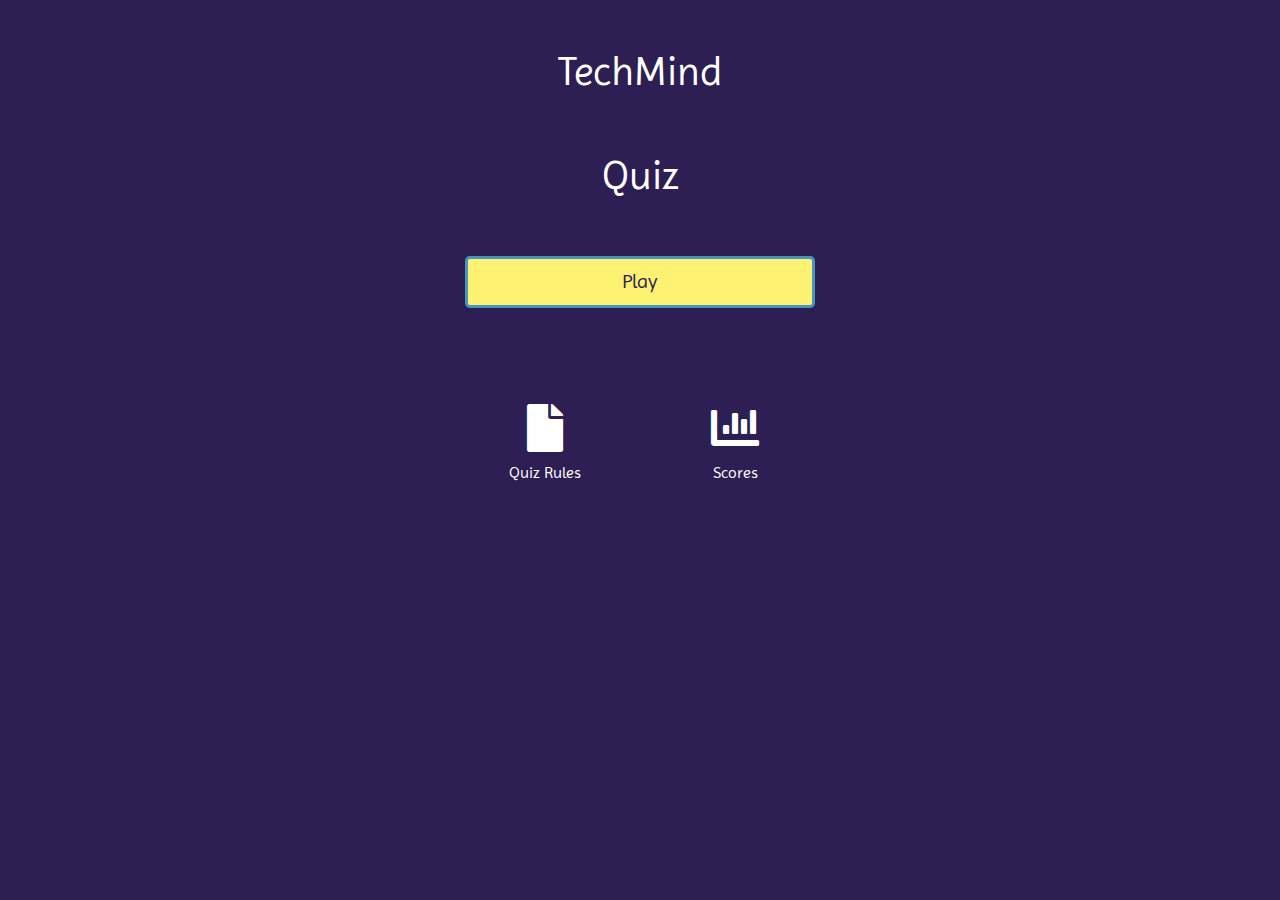
<file: index.html>
<!DOCTYPE html>
<html lang="en">
<head>
    <meta charset="UTF-8">
    <meta name="viewport" content="width=device-width, initial-scale=1.0">
    <meta name="description" content="A general knowledge quiz aimed at promoting gender inclusivity in children aged 11-13"/>
    <title>Techmind</title>
    <link rel="stylesheet" href="https://stackpath.bootstrapcdn.com/bootstrap/4.5.2/css/bootstrap.min.css" integrity="sha384-JcKb8q3iqJ61gNV9KGb8thSsNjpSL0n8PARn9HuZOnIxN0hoP+VmmDGMN5t9UJ0Z" crossorigin="anonymous">
    <link href="https://cdnjs.cloudflare.com/ajax/libs/font-awesome/5.15.1/css/all.min.css" rel="stylesheet" />
    <link rel="stylesheet" type="text/css" href="assets/css/style.css">
    <link rel="icon" href="assets/images/favicon.png">
</head>
<body class="background-color">
    <div class="container">
        <div class="row py-5">
            <div class="col-lg-4"></div>
            <div class="col-lg-4 text-center">
                <h1 class="text-white">TechMind</h1>
            </div>
            <div class="col-lg-4"></div>
        </div>
        <div class="row">
            <div class="col-lg-4"></div>
            <div class="col-lg-4 text-center">
                <h1 class="text-white">Quiz</h1>
            </div>
            <div class="col-lg-4"></div>
        </div>
        <div class="row py-5">
            <div class="col-md-4"></div>
            <div class="col-md-4 text-center">
                <a class="text-decoration-none" href="quiz.html">
                    <div class="btn-lg text-white dark-blue text-decoration-none">
                        Play
                    </div>
                </a>
            </div>
            <div class="col-md-4"></div>
        </div>
        <div class="row py-5">
            <div class="col-lg-4"></div>
            <div class="col-lg-4 text-center">
                <div class="row">
                    <div class="col-6">
                        <a class="text-white text-decoration-none" href="rules.html">
                        <i class="fas fa-file fa-3x"></i>
                        <p class="text-white pt-2">Quiz Rules</p> 
                        </a>
                    </div>
                    <div class="col-6">
                        <a class="text-white text-decoration-none" href="scores.html">
                        <i class="fas fa-chart-bar fa-3x"></i>
                        <p class="text-white pt-2">Scores</p> 
                        </a>
                    </div>
                </div>
            </div>
            <div class="col-lg-4"></div>
        </div>
    </div>
</body>
</html>
</file>
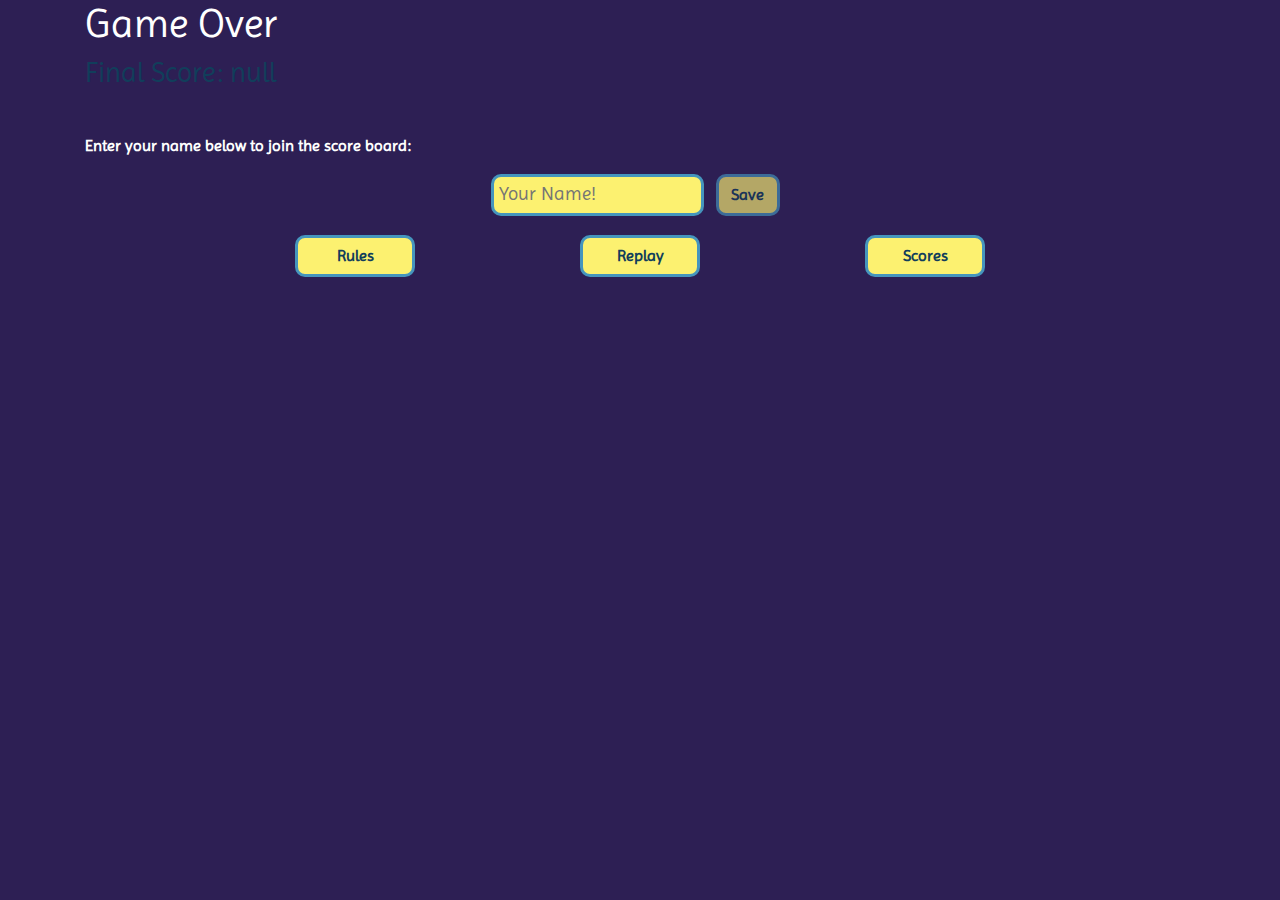
<file: end-game.html>
<!DOCTYPE html>
<html lang="en">
<head>
    <meta charset="UTF-8">
    <meta name="viewport" content="width=device-width, initial-scale=1.0">
    <title>Techmind - End</title>
    <link rel="stylesheet" href="https://stackpath.bootstrapcdn.com/bootstrap/4.5.2/css/bootstrap.min.css" integrity="sha384-JcKb8q3iqJ61gNV9KGb8thSsNjpSL0n8PARn9HuZOnIxN0hoP+VmmDGMN5t9UJ0Z" crossorigin="anonymous">
    <link rel="stylesheet" type="text/css" href="assets/css/style.css">
    <link rel="icon" href="assets/images/favicon.png">
</head>
<body>
    <div class="game-over container">
        <h1 id="end-heading">Game Over</h1>
        <h3 id="end-score">Final Score : 0</h3>
        <p id="name-inst">Enter your name below to join the score board:</p>
        <form class="row justify-content-center">
            <input type="text" name="username" id="username" placeholder="Your Name!" required>
            <input type="submit" class="btn submit-btn" id="save-high-score" onclick="saveHighScore(event)" value="Save" disabled>
        </form>
        <div class="navigation-buttons row justify-content-center">
            <div class="col-md-3 col-sm-12">
                <a href="rules.html" class="btn navigation-btn">Rules</a>
            </div>
            <div class="col-md-3 col-sm-12">
                <a href="quiz.html" class="btn navigation-btn">Replay</a>
            </div>
                <div class="col-md-3 col-sm-12">
            <a href="high-scores.html"  class="btn navigation-btn">Scores</a>
            </div>
        </div>
    </div>
    <script src="assets/js/script.js"></script>
</body>
</html>
</file>
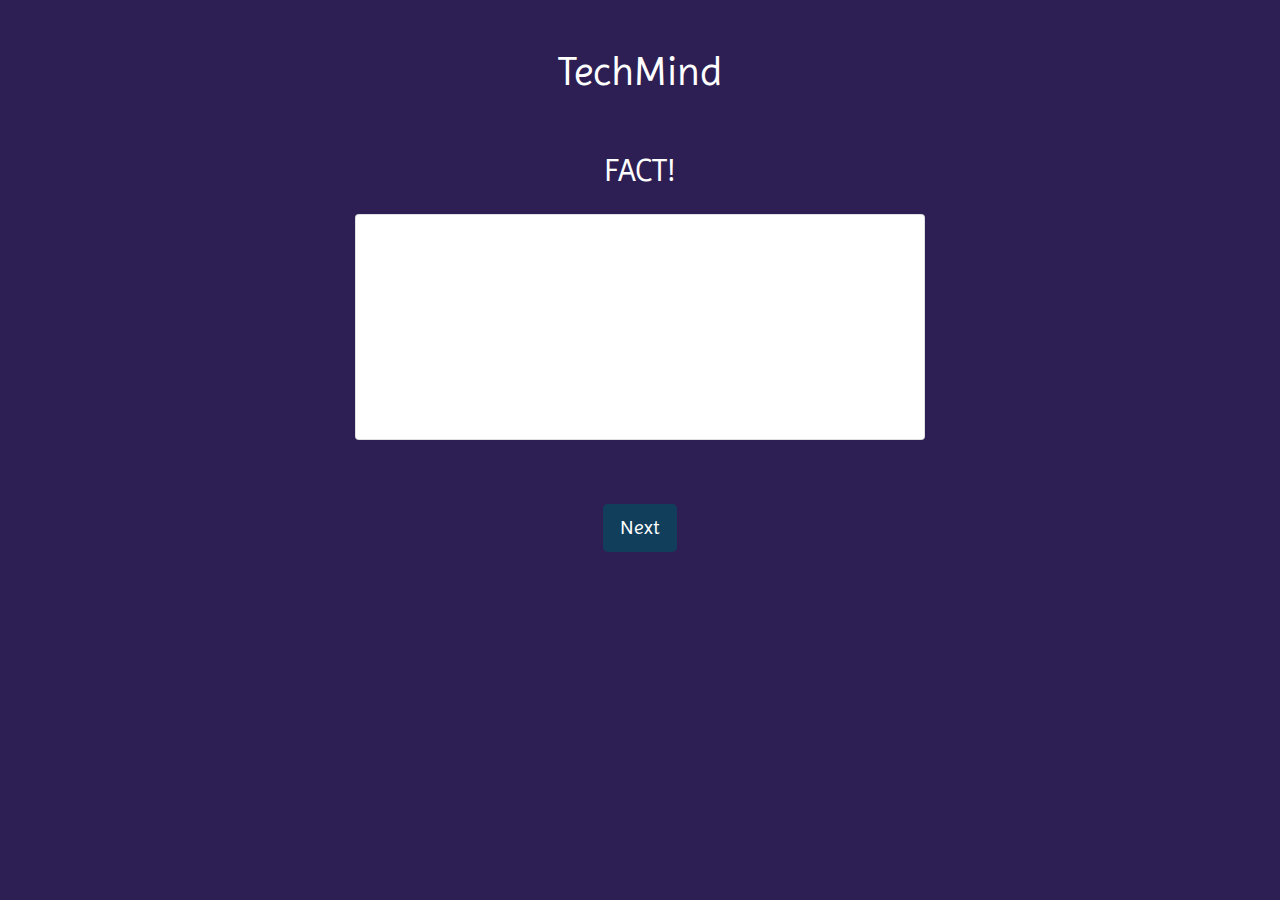
<file: fact.html>
<!DOCTYPE html>
<html lang="en">
<head>
    <meta charset="UTF-8">
    <meta name="viewport" content="width=device-width, initial-scale=1.0">
    <title>Techmind - Fun Fact</title>
    <link rel="stylesheet" href="https://stackpath.bootstrapcdn.com/bootstrap/4.5.2/css/bootstrap.min.css" integrity="sha384-JcKb8q3iqJ61gNV9KGb8thSsNjpSL0n8PARn9HuZOnIxN0hoP+VmmDGMN5t9UJ0Z" crossorigin="anonymous">
    <link href="https://cdnjs.cloudflare.com/ajax/libs/font-awesome/5.15.1/css/all.min.css" rel="stylesheet" />
    <link rel="stylesheet" type="text/css" href="assets/css/style.css">
    <link rel="icon" href="assets/images/favicon.png">
</head>
<body class="background-color">
        <div class="container">
        <div class="row py-5">
            <div class="col-12 text-center">
                <h1 class="text-white">TechMind</h1>
            </div>
        </div>
    </div>
    <div class="container">
        <div class="row">
            <div class="col-12 text-center">
                <h2 class="text-white">FACT!</h2>
            </div>
        </div>
        <div class="row py-3 d-flex justify-content-center">
            <div class="card col-lg-6">
                <div class="card-body">
                    <p class="text-center">
                        Lorem ipsum dolor sit amet, consectetur adipiscing elit, sed do eiusmod tempor 
                        incididunt ut labore et dolore magna aliqua. Ut enim ad minim veniam, quis nostrud 
                        exercitation ullamco laboris nisi ut aliquip ex ea commodo consequat. Duis aute
                        irure dolor in reprehenderit in voluptate velit esse cillum dolore eu fugiat nulla 
                        pariatur. Excepteur sint occaecat cupidatat non proident, sunt in culpa qui officia 
                        deserunt mollit anim id est laborum.</p>
                </div>
            </div>
        </div>
        <div class="row py-5">
            <div class="col-12 d-flex justify-content-center">
                <button type="button" class="btn btn-lg text-white dark-blue">Next</i></button>
            </div>
        </div>
    </div>
</body>
</html>
</file>
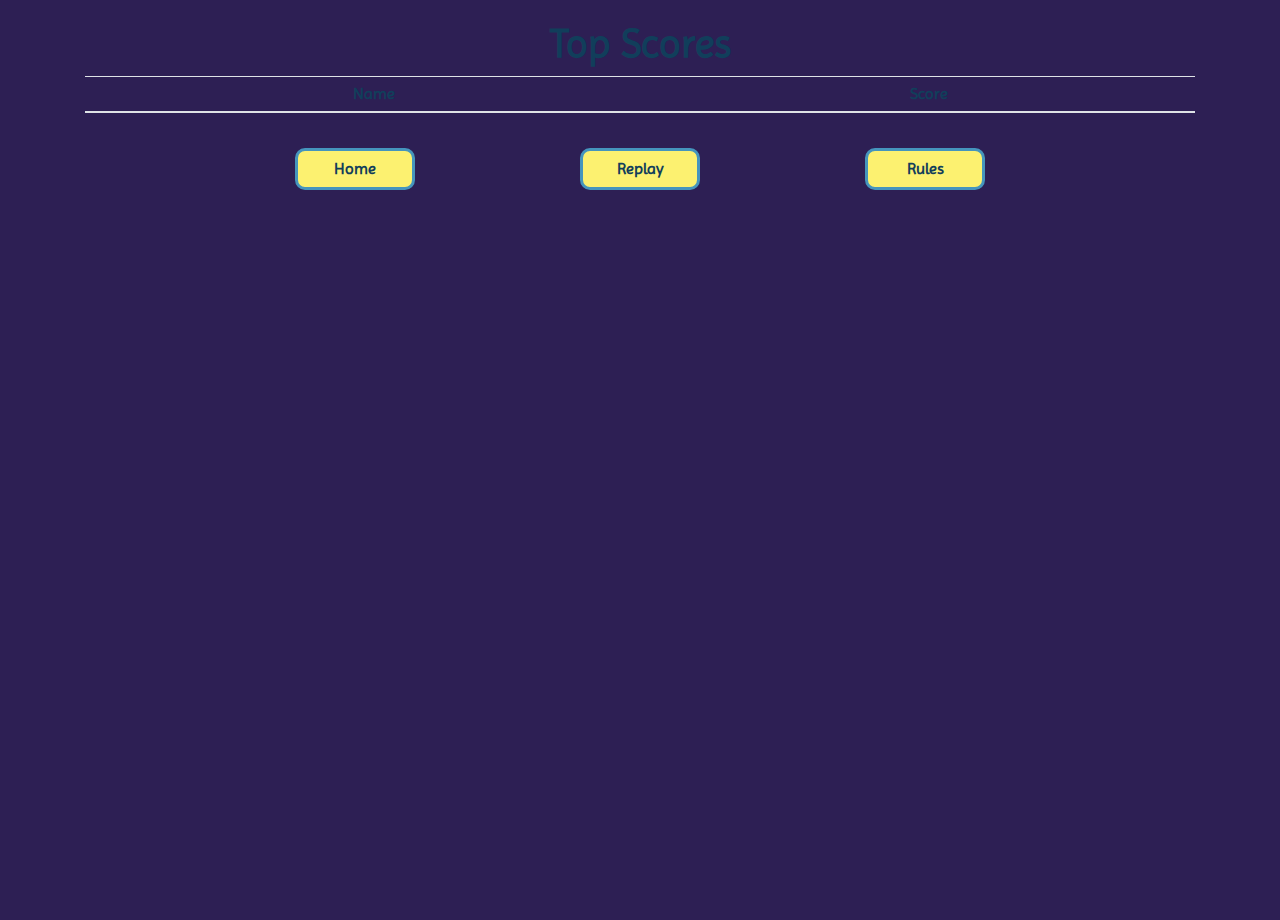
<file: high-scores.html>
<!DOCTYPE html>
<html lang="en">
<head>
    <meta charset="UTF-8">
    <meta name="viewport" content="width=device-width, initial-scale=1.0">
    <title>KidzQuiz</title>
    <link rel="stylesheet" href="https://stackpath.bootstrapcdn.com/bootstrap/4.5.2/css/bootstrap.min.css" integrity="sha384-JcKb8q3iqJ61gNV9KGb8thSsNjpSL0n8PARn9HuZOnIxN0hoP+VmmDGMN5t9UJ0Z" crossorigin="anonymous">
    <link rel="stylesheet" type="text/css" href="assets/css/style.css">
    <link rel="icon" href="assets/images/favicon.png">
</head>
<body>
    <div class="scores container">
        <h1 id="scores-header">Top Scores</h1>
        <div class="inner-info">
            <table class="table table-striped table-sm">
                <thead>
                    <tr>
                        <th scope="col">Name</th>
                        <th scope="col">Score</th>
                    </tr>
                </thead>
                <tbody id="table-body">
                </tbody>
            </table>
            <div class="navigation-buttons row justify-content-center">
                <div class="col-md-3 col-sm-12">
                    <a href="index.html" class="btn navigation-btn">Home</a>
                </div>
                <div class="col-md-3 col-sm-12">
                    <a href="quiz.html" class="btn navigation-btn">Replay</a>
                </div>
                <div class="col-md-3 col-sm-12">
                    <a href="rules.html" class="btn navigation-btn">Rules</a>
                </div>
            </div>
        </div>            
    </div>
    <script src="assets/js/script.js"></script>
</body>
</html>
</file>
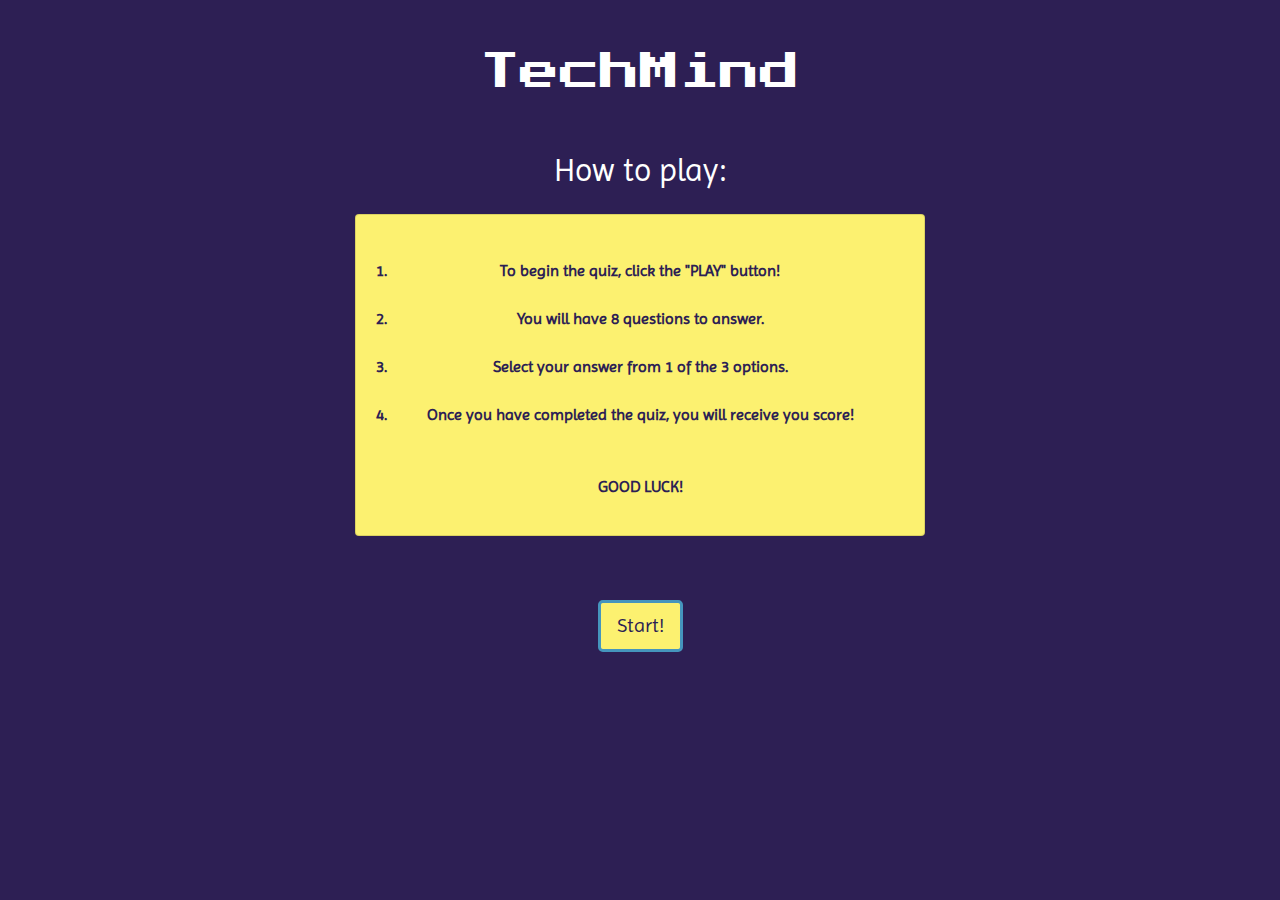
<file: rules.html>
<!DOCTYPE html>
<html lang="en">
<head>
    <meta charset="UTF-8">
    <meta name="viewport" content="width=device-width, initial-scale=1.0">
    <title>Techmind - Rules</title>
    <link rel="stylesheet" href="https://stackpath.bootstrapcdn.com/bootstrap/4.5.2/css/bootstrap.min.css" integrity="sha384-JcKb8q3iqJ61gNV9KGb8thSsNjpSL0n8PARn9HuZOnIxN0hoP+VmmDGMN5t9UJ0Z" crossorigin="anonymous">
    <link rel="stylesheet" type="text/css" href="assets/css/style.css">
    <link rel="icon" href="assets/images/favicon.png">
</head>

<body class="background-color">
    <div class="container">
        <div class="row py-5">
            <div class="col-12 text-center">
                <h1 class="text-white logo">TechMind</h1>
            </div>
        </div>
    </div>
    <div class="container">
        <div class="row">
            <div class="col-12 text-center">
                <h2 class="text-white">How to play:</h2>
            </div>
        </div>
        <div class="row py-3 d-flex justify-content-center">
            <div class="card col-lg-6 background-yellow">
                <div class="card-body background-yellow">
                        <ol class="text-center text-purple background-yellow border-blue">
                            <br>
                            <strong>
                            <li>To begin the quiz, click the "PLAY" button!</li>
                            <br>
                            <li>You will have 8 questions to answer. </li>
                            <br>
                            <li>Select your answer from 1 of the 3 options.</li>
                            <br>
                            <li>Once you have completed the quiz, you will receive you score!</li>
                            <br>
                            <br>
                            <p>GOOD LUCK!</p></strong>
                        </ol>
                    
                </div>
            </div>
        </div>
        <div class="row py-5">
            <div class="col-12 d-flex justify-content-center">
                <a href="quiz.html">
                    <button type="button" class="btn btn-lg text-white dark-blue">Start!</button>
                </a>
            </div>
        </div>
    </div>
</body>

</html>
</file>
<file: assets/css/style.css>
@import url('https://fonts.googleapis.com/css2?family=Imprima&family=Press+Start+2P&display=swap');

 * {
     padding: 0;
     border: 0;
     margin: 0;
 }

 *,
 *::before,
 *::after {
     box-sizing: border-box;
 }

 html {
     scroll-behavior: smooth;
     height: 100%;
     width: 100%;
     line-height: 1.15;
     -webkit-text-size-adjust: 100%;
     -webkit-tap-highlight-color: rgba(0, 0, 0, 0);
 }

 body {
     height: 100%;
     width: 100%;
     font-family: 'Imprima', sans-serif;
     color: white;
     background-color: #2d1f54;
 }

 main {
     height: 100vh;
 }

 .content-container {
     margin-top: 100px;
 }

 .logo {
     font-family: 'Press Start 2P', sans-serif;
 }

 @media only screen and (max-width: 769px) {
    .logo {
        font-size: 200%;
    }
}

 /*-- colours  (using !important to overwrite bootstrap settings) --*/
 .background-color {
     background-color: #2d1f54 !important;
 }

 .dark-blue {
     background-color: #113E5B !important;
 }

 .text-dark-blue {
     color: #113E5B !important;
 }

 .background-light-blue {
     background-color: #CBECF8 !important;
 }

 .text-light-blue {
     color: #CBECF8 !important;
 }

 .text-purple {
     color: #2d1f54 !important;
 }

 .background-blue {
     background-color: #4595BD !important;
 }

 .text-blue {
     color: #4595BD !important;
 }

 .background-yellow {
     background-color: #FCF170 !important;
 }

 .text-yellow {
     color: #FCF170 !important;
 }

 a .btn-lg {
    color: #2d1f54 !important;
    background-color: #FCF170 !important;
    border: solid 3px #4595bd;
 }

 /*-- Hover --*/

 a .btn-lg:hover {
    color: #fff;
    background-color: #4595bd !important;
    border: solid 3px #FCF170;
 }

 button#nextBtn.btn:hover,
 a.btn.navigation-btn:hover {
     color: #4595BD !important;
     background-color: white !important;
     font-size: 120%;
     font-weight: 900;
 }

 nav a:hover {
     color: #2d1f54 !important;
 }

 button#audio-btn:hover {
     color: white;
     background-color: #2d1f54;
 }

 button.btn.ans-choice:hover {
     font-size: 110%;
 }

 /* GAME PLAY*/

 .home-btn {
     font-size: 1.5em;
 }


 #audio-btn {
     width: 1.6em;
     height: 1.6em;
     border-radius: 0.8em;
     font-size: 1.5em;
     color: #fff;
 }

 a:link{
    text-decoration: none!important;
  }


 #lightbulbBtn {
     width: 1.6em;
     height: 1.6em;
     border-radius: 0.8em;
     font-size: 1.5em;
     background-color: white;
     color: #FCF170;
 }

 @media only screen and (max-width: 769px) {
     .content-container {
         margin-top: 1em;
     }
 }

 #audio-btn:focus {
     outline: none;
 }

 .hero-girl {
     min-width: 15vw;
     margin-top: 5vh;
     border: solid 3px #4595bd;
     border-radius: 5px;
 }

 .answers-row {
     text-align: center;
     margin: 0;
     margin-bottom: 1rem;
 }

 .ans-choice {
     margin-top: 1.2em;
     width: 27ch;
     background-color: #FCF170;
     color: #113e5b;
     font-weight: 600;
     border: solid 3px #4595bd;
     border-radius: 10px;
     white-space: normal;
 }
/* removes hover state when new question loads */
.ans-choice:focus {
     font-size: 100%;
 }

 .fact {
    border: solid 3px #4595bd;
    border-radius: 10px;
 }

 /* Fact row */

 #factContentRow {
     display: none;
 }

 /* Correct/incorrect classes */


 .btn.correct {
     background-color: #008000;
     color: #fff;
 }

 .btn.incorrect {
     background-color: #ff0000;
     color: #fff;
 }

 /* END GAME*/

 .end-heading {
     color: #113e5b;
     margin-top: 1em;
     font-weight: 600;
 }

 .end-hero {
     background-color: #fff;
     margin-top: 2em;
     max-width: 40vw;
     border: solid 3px #4595bd;
     border-radius: 10px;
 }

 @media only screen and (max-width: 769px) {
     .end-hero {
         max-width: 70vw;
     }
 }

 #end-score {
     color: #113E5B;
     padding-bottom: 1em;
 }

 #name-inst {
     margin-top: 1em;
     font-weight: 600;
 }

 input {
     font-size: 1.2rem;
     border: 3px solid #4595bd;
     border-radius: 10px;
     background-color: #FCF170;
     color: #113e5b;
     margin-right: .6em;
     padding-left: .3em;
 }

 input:focus {
     outline: none;
 }

 .submit-btn {
     min-width: 8ch;
     background-color: #FCF170;
     color: #113e5b;
     font-weight: 600;
     border: solid 3px #4595bd;
     border-radius: 10px;
 }

 .navigation-btn {
     margin-top: 1.2em;
     min-width: 15ch;
     background-color: #FCF170;
     color: #113e5b;
     font-weight: 600;
     border: solid 3px #4595bd;
     border-radius: 10px;
 }

 /* SCORES */

 .scores-container {
     margin-top: 3em;
     border-radius: 10px;
     border: solid 5px #4595bd;
     background-color: #CBECF8;
 }

 .navigation-buttons {
     text-align: center;
     padding-bottom: 1em;
 }

 #scores-header {
     margin-top: .5em;
     text-align: center;
     color: #113E5B;
     font-weight: 600;
 }

 .table {
     color: #113E5B;
     text-align: center;
 }

 /* RULES */ 
 .rules-card {
     margin: 0 15px 0 15px;
 }
</file>
